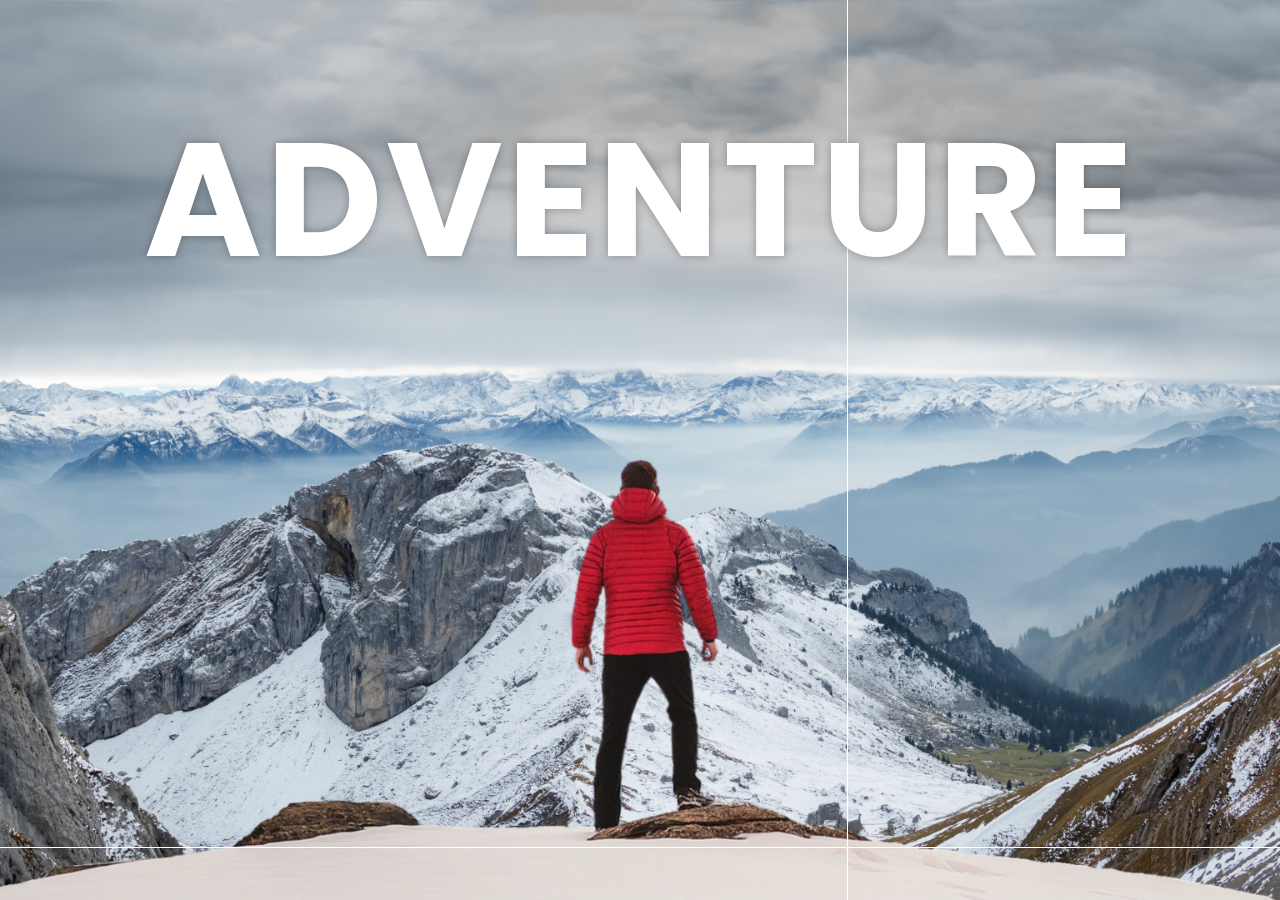
<file: index.html>
<!DOCTYPE html>
<html lang="en">
<head>
    <meta charset="UTF-8">
    <meta http-equiv="X-UA-Compatible" content="IE=edge">
    <meta name="viewport" content="width=device-width, initial-scale=1.0">
    <title>Parallex Effect</title>
    <link rel="stylesheet" href="Styles.css">
    <link rel="icon" type="image/x-icon" href="apple.png">
</head>
<body>
    <div class="wrapper">
            <div class="container">
                <img src="./images/background.png" class="background">
                <img src="./images/foreground.png" class="foreground">
                <h1>ADVENTURE</h1>
            </div>

            <section>
                <h2 class="secHeading">Adventure Time!! </h2>
                <p class="text">
                    Lorem ipsum dolor sit amet consectetur, adipisicing elit. Qui necessitatibus commodi alias? Veritatis, eligendi nisi. Amet exercitationem, recusandae dolore corrupti laborum aperiam repellendus natus voluptatem quam atque aliquam beatae. Odit deserunt nisi optio eveniet? Aliquam possimus molestiae, ullam illum accusamus autem accusantium! Voluptate laboriosam eum saepe ex veritatis est? Numquam eaque autem labore provident dolorum, velit omnis mollitia eos adipisci!
                    <br> <br>
                    Lorem, ipsum dolor sit amet consectetur adipisicing elit. Ad, itaque hic tempore rem eveniet sed repudiandae molestiae magnam aut quod consequatur, harum, totam beatae fugiat ipsam? Explicabo, blanditiis quod similique fugiat fugit ea expedita deleniti doloribus, delectus perferendis, tempore amet maiores libero sapiente voluptatem reprehenderit? Illum alias commodi cupiditate corporis mollitia ab quaerat, ipsum est excepturi vitae a sunt optio.
                </p>

                
                    <div class="bg bg1">
                        <h2 class="desc">BIKING</h2>
                    </div>
                    <p class="text">
                        Lorem ipsum dolor sit amet consectetur, adipisicing elit. Qui necessitatibus commodi alias? Veritatis, eligendi nisi. Amet exercitationem, recusandae dolore corrupti laborum aperiam repellendus natus voluptatem quam atque aliquam beatae. Odit deserunt nisi optio eveniet? Aliquam possimus molestiae, ullam illum accusamus autem accusantium! Voluptate laboriosam eum saepe ex veritatis est? Numquam eaque autem labore provident dolorum, velit omnis mollitia eos adipisci!
                        <br> <br>
                        Lorem, ipsum dolor sit amet consectetur adipisicing elit. Ad, itaque hic tempore rem eveniet sed repudiandae molestiae magnam aut quod consequatur, harum, totam beatae fugiat ipsam? Explicabo, blanditiis quod similique fugiat fugit ea expedita deleniti doloribus, delectus perferendis, tempore amet maiores libero sapiente voluptatem reprehenderit? Illum alias commodi cupiditate corporis mollitia ab quaerat, ipsum est excepturi vitae a sunt optio.
                    </p>
              

                    <div class="bg bg2">
                        <h2 class="desc">PARA GLIDING</h2>
                    </div>
                    <p class="text">
                        Lorem ipsum dolor sit amet consectetur, adipisicing elit. Qui necessitatibus commodi alias? Veritatis, eligendi nisi. Amet exercitationem, recusandae dolore corrupti laborum aperiam repellendus natus voluptatem quam atque aliquam beatae. Odit deserunt nisi optio eveniet? Aliquam possimus molestiae, ullam illum accusamus autem accusantium! Voluptate laboriosam eum saepe ex veritatis est? Numquam eaque autem labore provident dolorum, velit omnis mollitia eos adipisci!
                        <br> <br>
                        Lorem, ipsum dolor sit amet consectetur adipisicing elit. Ad, itaque hic tempore rem eveniet sed repudiandae molestiae magnam aut quod consequatur, harum, totam beatae fugiat ipsam? Explicabo, blanditiis quod similique fugiat fugit ea expedita deleniti doloribus, delectus perferendis, tempore amet maiores libero sapiente voluptatem reprehenderit? Illum alias commodi cupiditate corporis mollitia ab quaerat, ipsum est excepturi vitae a sunt optio.
                    </p>

                
                    <div class="bg bg3">
                        <h2 class="desc">SURFING</h2>
                    </div>
                    <p class="text">
                        Lorem ipsum dolor sit amet consectetur, adipisicing elit. Qui necessitatibus commodi alias? Veritatis, eligendi nisi. Amet exercitationem, recusandae dolore corrupti laborum aperiam repellendus natus voluptatem quam atque aliquam beatae. Odit deserunt nisi optio eveniet? Aliquam possimus molestiae, ullam illum accusamus autem accusantium! Voluptate laboriosam eum saepe ex veritatis est? Numquam eaque autem labore provident dolorum, velit omnis mollitia eos adipisci!
                        <br> <br>
                        Lorem, ipsum dolor sit amet consectetur adipisicing elit. Ad, itaque hic tempore rem eveniet sed repudiandae molestiae magnam aut quod consequatur, harum, totam beatae fugiat ipsam? Explicabo, blanditiis quod similique fugiat fugit ea expedita deleniti doloribus, delectus perferendis, tempore amet maiores libero sapiente voluptatem reprehenderit? Illum alias commodi cupiditate corporis mollitia ab quaerat, ipsum est excepturi vitae a sunt optio.
                    </p>
               
            </section>

    </div>
</body>
</html>
</file>
<file: Styles.css>
@import url('https://fonts.googleapis.com/css2?family=Poppins:wght@200;700&display=swap');

*{
    margin: 0;
    padding: 0;
    box-sizing: border-box;
}
.wrapper{
    height:100vh;
    font-family: 'Poppins', sans-serif;
    overflow-y: auto;
    overflow-x: hidden;
    perspective: 10px;
}

.container{
    position:relative;
    height:100%;
    display:flex;
    justify-content: center;
    align-items: center;
    transform-style:preserve-3d;
    z-index:-1;
}

.background{
    transform: translateZ(-40px) scale(5);
}
.foreground{
    transform: translateZ(-20px) scale(3);
}
.background, .foreground{
    position:absolute;
    height: 100%;
    width:100%;
    object-fit: cover;
    z-index:-1;
}

h1{
    position:absolute;
    top: 5rem;
    font-size: 10rem;
    letter-spacing: 4px;
    color: white;
    text-shadow: 0 0 10px rgba(0,0,0,0.3);
}

section{
    background-color: rgba(45,45,45);
    color: white;
    padding: 5rem 0;
}

.secHeading{
    font-size:5rem;
    padding: 0 10rem;
}
.text{
    font-size: 1.5rem;
    margin:5rem 0;
    padding: 0 10rem;
}
.bg{
    position:relative;
    width:100%;
    background-attachment: fixed;
    background-size: cover;
    background-position: center;
    height:500px;
}
.desc{
    position:absolute;
    background-color: white;
    padding: 0.5rem 2.5rem;
    top:40%;
    left:60%;
    transform:translateX(-50%) translateX(-50%);
    color: black;
    font-size: 3.5rem;
    font-weight: 600;
}
.bg1{
    background-image: url(./images/sport-1.jpg);
}
.bg2{
    background-image: url(./images/sport-2.jpg);
}
.bg3{
    background-image: url(./images/sport-3.jpg);
}
</file>
